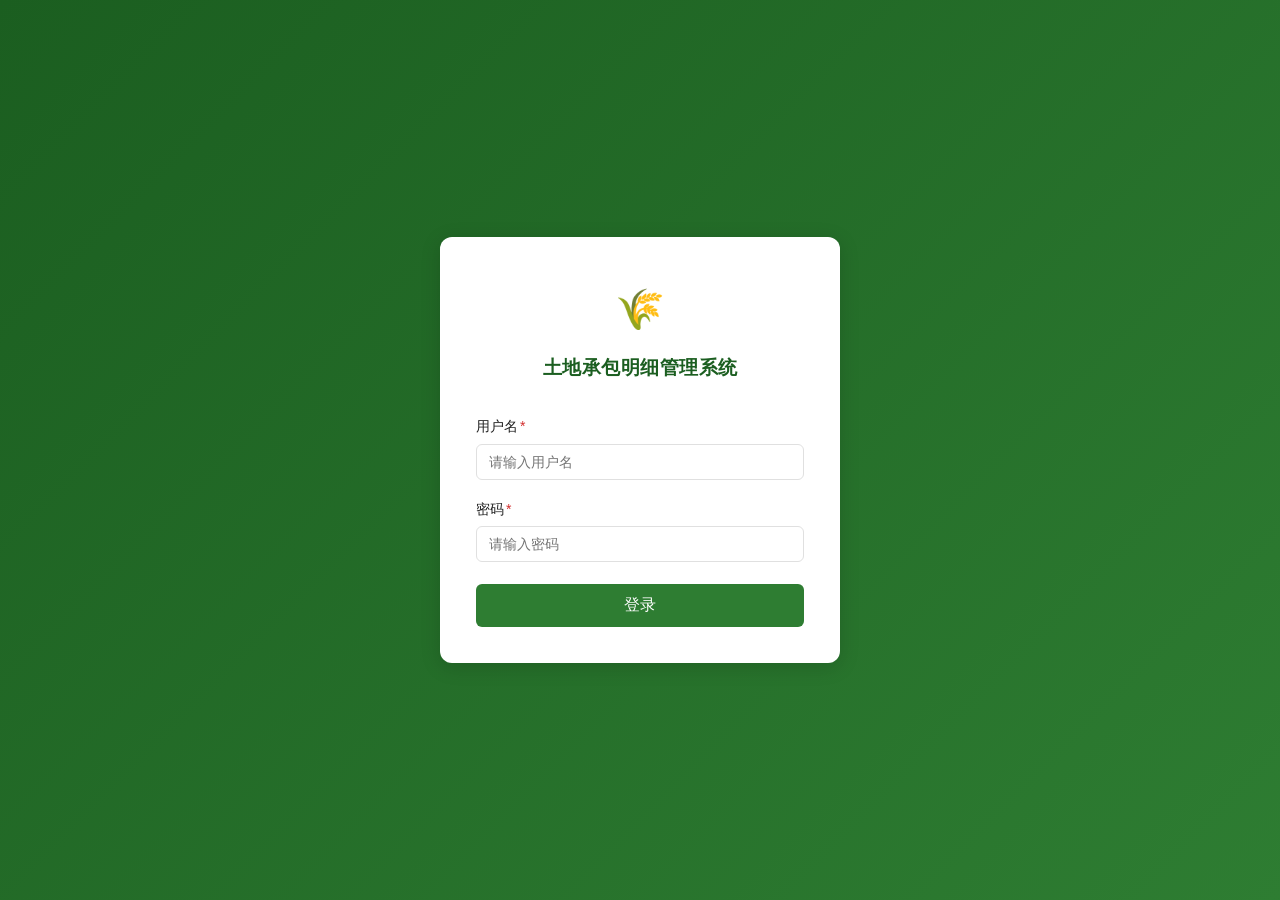
<file: index.html>
<!DOCTYPE html>
<html lang="zh-CN">
<head>
    <meta charset="UTF-8" />
    <meta name="viewport" content="width=device-width, initial-scale=1.0" />
    <meta name="description" content="土地承包明细管理系统 - 实现土地承包信息的增删改查" />
    <title>土地承包明细管理系统</title>
    <link rel="stylesheet" href="css/style.css" />
</head>
<body>

    <!-- ============================================================
         顶部导航栏
         ============================================================ -->
    <header class="header" role="banner">
        <span class="header-logo" aria-hidden="true">🌾</span>
        <h1 class="header-title">土地承包明细管理系统</h1>
        <div class="header-user">
            <span class="header-username" id="header-username"></span>
            <button id="logout-btn" class="btn btn-logout" type="button">退出登录</button>
        </div>
    </header>

    <!-- ============================================================
         主内容区域
         ============================================================ -->
    <main class="main" role="main">

        <!-- 工具栏：搜索框 + 操作按钮 -->
        <section class="toolbar" aria-label="搜索和操作">
            <div class="search-group">
                <input
                    type="text"
                    id="search-name"
                    class="search-input"
                    placeholder="承包人姓名"
                    aria-label="按承包人姓名搜索"
                    maxlength="100"
                />
                <input
                    type="text"
                    id="search-location"
                    class="search-input"
                    placeholder="地块位置"
                    aria-label="按地块位置搜索"
                    maxlength="200"
                />
                <button id="search-btn" class="btn btn-primary" type="button">
                    🔍 搜索
                </button>
                <button id="reset-btn" class="btn btn-secondary" type="button">
                    ↺ 重置
                </button>
            </div>
            <div class="toolbar-actions">
                <button id="export-btn" class="btn btn-info" type="button">
                    📥 导出Excel
                </button>
                <button id="add-btn" class="btn btn-primary" type="button">
                    ＋ 新增承包明细
                </button>
            </div>
        </section>

        <!-- 数据卡片：总数显示 + 表格 + 分页 -->
        <section class="data-card" aria-label="土地承包明细列表">

            <!-- 总记录数提示 -->
            <div class="card-info">
                共 <strong id="total-count">0</strong> 条记录
            </div>

            <!-- 表格容器（横向可滚动）-->
            <div class="table-wrapper" role="region" aria-label="数据表格" tabindex="0">
                <table class="data-table" aria-label="土地承包明细数据">
                    <thead>
                        <tr>
                            <th scope="col">序号</th>
                            <th scope="col">村别</th>
                            <th scope="col">承包人姓名</th>
                            <th scope="col">身份证号</th>
                            <th scope="col">银行卡号</th>
                            <th scope="col">联系电话</th>
                            <th scope="col">承包方编码</th>
                            <th scope="col">地块位置</th>
                            <th scope="col">地块编码</th>
                            <th scope="col">承包面积（亩）</th>
                            <th scope="col">承包年份</th>
                            <th scope="col">备注</th>
                            <th scope="col">操作</th>
                        </tr>
                    </thead>
                    <tbody id="contract-tbody">
                        <!-- 由 JavaScript 动态渲染 -->
                    </tbody>
                </table>
            </div>

            <!-- 分页导航 -->
            <nav class="pagination-wrapper" id="pagination" aria-label="分页导航">
                <!-- 由 JavaScript 动态渲染 -->
            </nav>

        </section>
    </main>

    <!-- ============================================================
         页脚
         ============================================================ -->
    <footer class="footer" role="contentinfo">
        <p>土地承包明细管理系统 &copy; 2026</p>
    </footer>

    <!-- ============================================================
         添加/编辑模态框
         ============================================================ -->
    <div id="contract-modal" class="modal-overlay" role="dialog" aria-modal="true" aria-labelledby="modal-title">
        <div class="modal">

            <!-- 模态框标题栏 -->
            <div class="modal-header">
                <h2 class="modal-title" id="modal-title">新增土地承包明细</h2>
                <button id="modal-close-btn" class="modal-close" type="button" aria-label="关闭对话框">×</button>
            </div>

            <!-- 模态框表单 -->
            <div class="modal-body">
                <form id="contract-form" novalidate>
                    <div class="form-grid">

                        <!-- 承包人姓名 -->
                        <div class="form-group">
                            <label class="form-label" for="field-name">
                                承包人姓名<span class="required" aria-label="必填">*</span>
                            </label>
                            <input
                                type="text"
                                id="field-name"
                                class="form-input"
                                placeholder="请输入承包人姓名"
                                maxlength="50"
                                autocomplete="off"
                            />
                        </div>

                        <!-- 身份证号 -->
                        <div class="form-group">
                            <label class="form-label" for="field-id-card">
                                身份证号<span class="required" aria-label="必填">*</span>
                            </label>
                            <input
                                type="text"
                                id="field-id-card"
                                class="form-input"
                                placeholder="18位身份证号"
                                maxlength="18"
                                autocomplete="off"
                            />
                        </div>

                        <!-- 联系电话 -->
                        <div class="form-group">
                            <label class="form-label" for="field-phone">
                                联系电话<span class="required" aria-label="必填">*</span>
                            </label>
                            <input
                                type="tel"
                                id="field-phone"
                                class="form-input"
                                placeholder="11位手机号码"
                                maxlength="11"
                                autocomplete="off"
                            />
                        </div>

                        <!-- 承包面积 -->
                        <div class="form-group">
                            <label class="form-label" for="field-area">
                                承包面积（亩）<span class="required" aria-label="必填">*</span>
                            </label>
                            <input
                                type="number"
                                id="field-area"
                                class="form-input"
                                placeholder="大于0的数值"
                                min="0.01"
                                step="0.01"
                                autocomplete="off"
                            />
                        </div>

                        <!-- 地块位置 -->
                        <div class="form-group">
                            <label class="form-label" for="field-land-location">
                                地块位置<span class="required" aria-label="必填">*</span>
                            </label>
                            <input
                                type="text"
                                id="field-land-location"
                                class="form-input"
                                placeholder="请输入地块位置"
                                maxlength="200"
                                autocomplete="off"
                            />
                        </div>

                        <!-- 承包年份 -->
                        <div class="form-group">
                            <label class="form-label" for="field-year">
                                承包年份<span class="required" aria-label="必填">*</span>
                            </label>
                            <input
                                type="number"
                                id="field-year"
                                class="form-input"
                                placeholder="1949 ~ 2100"
                                min="1949"
                                max="2100"
                                autocomplete="off"
                            />
                        </div>

                        <!-- 村别 -->
                        <div class="form-group">
                            <label class="form-label" for="field-village">
                                村别<span class="required" aria-label="必填">*</span>
                            </label>
                            <input
                                type="text"
                                id="field-village"
                                class="form-input"
                                placeholder="请输入村别"
                                maxlength="50"
                                autocomplete="off"
                            />
                        </div>

                        <!-- 承包方编码 -->
                        <div class="form-group">
                            <label class="form-label" for="field-contractor-code">
                                承包方编码<span class="required" aria-label="必填">*</span>
                            </label>
                            <input
                                type="text"
                                id="field-contractor-code"
                                class="form-input"
                                placeholder="请输入承包方编码"
                                maxlength="30"
                                autocomplete="off"
                            />
                        </div>

                        <!-- 地块编码 -->
                        <div class="form-group">
                            <label class="form-label" for="field-plot-code">
                                地块编码<span class="required" aria-label="必填">*</span>
                            </label>
                            <input
                                type="text"
                                id="field-plot-code"
                                class="form-input"
                                placeholder="请输入地块编码"
                                maxlength="30"
                                autocomplete="off"
                            />
                        </div>

                        <!-- 银行卡号 -->
                        <div class="form-group">
                            <label class="form-label" for="field-bank-account">银行卡号</label>
                            <input
                                type="text"
                                id="field-bank-account"
                                class="form-input"
                                placeholder="选填，10-25位"
                                maxlength="25"
                                autocomplete="off"
                            />
                        </div>

                        <!-- 备注（占满整行）-->
                        <div class="form-group full-width">
                            <label class="form-label" for="field-remark">备注</label>
                            <textarea
                                id="field-remark"
                                class="form-textarea"
                                placeholder="选填，如签约年限、特殊说明等"
                                maxlength="500"
                            ></textarea>
                        </div>

                    </div>
                </form>
            </div>

            <!-- 模态框底部按钮 -->
            <div class="modal-footer">
                <button id="modal-cancel-btn" class="btn btn-secondary" type="button">取消</button>
                <button id="modal-submit-btn" class="btn btn-primary" type="submit" form="contract-form">
                    保存
                </button>
            </div>

        </div>
    </div>

    <!-- ============================================================
         导出选项模态框
         ============================================================ -->
    <div id="export-modal" class="modal-overlay" role="dialog" aria-modal="true" aria-labelledby="export-modal-title">
        <div class="modal export-modal">

            <!-- 模态框标题栏 -->
            <div class="modal-header">
                <h2 class="modal-title" id="export-modal-title">导出 Excel - 选择导出字段</h2>
                <button id="export-close-btn" class="modal-close" type="button" aria-label="关闭导出对话框">&times;</button>
            </div>

            <!-- 模态框内容 -->
            <div class="modal-body">
                <div class="export-options">
                    <!-- 全选 / 取消全选 -->
                    <div class="export-select-all">
                        <label class="checkbox-item">
                            <input type="checkbox" id="export-select-all" checked />
                            <span>全选 / 取消全选</span>
                        </label>
                    </div>
                    <!-- 各字段复选框 -->
                    <div class="export-columns">
                        <label class="checkbox-item">
                            <input type="checkbox" name="exportColumn" value="name" checked />
                            <span>承包人姓名</span>
                        </label>
                        <label class="checkbox-item">
                            <input type="checkbox" name="exportColumn" value="id_card" checked />
                            <span>身份证号</span>
                        </label>
                        <label class="checkbox-item">
                            <input type="checkbox" name="exportColumn" value="phone" checked />
                            <span>联系电话</span>
                        </label>
                        <label class="checkbox-item">
                            <input type="checkbox" name="exportColumn" value="land_location" checked />
                            <span>地块位置</span>
                        </label>
                        <label class="checkbox-item">
                            <input type="checkbox" name="exportColumn" value="area" checked />
                            <span>承包面积（亩）</span>
                        </label>
                        <label class="checkbox-item">
                            <input type="checkbox" name="exportColumn" value="year" checked />
                            <span>承包年份</span>
                        </label>
                        <label class="checkbox-item">
                            <input type="checkbox" name="exportColumn" value="village" checked />
                            <span>村别</span>
                        </label>
                        <label class="checkbox-item">
                            <input type="checkbox" name="exportColumn" value="contractor_code" checked />
                            <span>承包方编码</span>
                        </label>
                        <label class="checkbox-item">
                            <input type="checkbox" name="exportColumn" value="plot_code" checked />
                            <span>地块编码</span>
                        </label>
                        <label class="checkbox-item">
                            <input type="checkbox" name="exportColumn" value="bank_account" checked />
                            <span>银行卡号</span>
                        </label>
                        <label class="checkbox-item">
                            <input type="checkbox" name="exportColumn" value="remark" checked />
                            <span>备注</span>
                        </label>
                        <label class="checkbox-item">
                            <input type="checkbox" name="exportColumn" value="created_at" />
                            <span>创建时间</span>
                        </label>
                        <label class="checkbox-item">
                            <input type="checkbox" name="exportColumn" value="updated_at" />
                            <span>更新时间</span>
                        </label>
                    </div>
                </div>
                <!-- 提示信息 -->
                <p class="export-hint">提示：如果当前处于搜索模式，将只导出搜索结果中的数据。</p>
            </div>

            <!-- 模态框底部按钮 -->
            <div class="modal-footer">
                <button id="export-cancel-btn" class="btn btn-secondary" type="button">取消</button>
                <button id="export-confirm-btn" class="btn btn-info" type="button">📥 确认导出</button>
            </div>

        </div>
    </div>

    <!-- ============================================================
         Toast 通知容器
         ============================================================ -->
    <div id="toast-container" class="toast-container" role="region" aria-live="polite" aria-label="通知消息"></div>

    <!-- ============================================================
         Loading 加载遮罩
         ============================================================ -->
    <div id="loading-overlay" class="loading-overlay" role="status" aria-live="polite">
        <div class="loading-spinner" aria-hidden="true"></div>
        <span id="loading-text" class="loading-text">加载中...</span>
    </div>

    <!-- ============================================================
         JavaScript 文件加载（按依赖顺序）
         ============================================================ -->
    <script src="js/utils.js"></script>
    <script src="js/api.js"></script>
    <script src="js/validation.js"></script>
    <script src="js/modal.js"></script>
    <script src="js/contracts.js"></script>
    <script src="js/app.js"></script>

</body>
</html>
</file>
<file: css/style.css>
/* ========================================
   style.css - 土地承包明细管理系统样式
   使用 CSS 变量定义绿色农业主题
   ======================================== */

/* ---------- CSS 变量：主题色（绿色农业主题）---------- */
:root {
    --color-primary: #2e7d32;        /* 主色调：深绿 */
    --color-primary-light: #4caf50;  /* 浅绿 */
    --color-primary-dark: #1b5e20;   /* 更深的绿 */
    --color-primary-bg: #e8f5e9;     /* 极浅绿背景 */
    --color-accent: #66bb6a;         /* 强调色 */
    --color-danger: #d32f2f;         /* 危险/删除色：红 */
    --color-danger-light: #ef9a9a;
    --color-warning: #f57c00;        /* 警告色：橙 */
    --color-info: #0277bd;           /* 信息色：蓝 */
    --color-success: #2e7d32;        /* 成功色：深绿 */
    --color-text: #212121;           /* 主文字色 */
    --color-text-secondary: #757575; /* 次要文字色 */
    --color-border: #e0e0e0;         /* 边框色 */
    --color-bg: #f9f9f9;             /* 页面背景 */
    --color-card: #ffffff;           /* 卡片背景 */
    --color-table-header: #1b5e20;   /* 表头背景 */
    --color-table-row-even: #f1f8e9; /* 表格偶数行背景 */
    --color-table-hover: #dcedc8;    /* 表格行悬停背景 */

    --border-radius: 6px;
    --border-radius-lg: 12px;
    --shadow: 0 2px 8px rgba(0, 0, 0, 0.1);
    --shadow-lg: 0 4px 20px rgba(0, 0, 0, 0.15);
    --transition: 0.2s ease;

    --font-family: 'PingFang SC', 'Microsoft YaHei', 'Helvetica Neue', Arial, sans-serif;
}

/* ---------- 基础重置 ---------- */
*, *::before, *::after {
    box-sizing: border-box;
    margin: 0;
    padding: 0;
}

html {
    font-size: 16px;
    scroll-behavior: smooth;
}

body {
    font-family: var(--font-family);
    color: var(--color-text);
    background-color: var(--color-bg);
    line-height: 1.6;
    min-height: 100vh;
}

body.modal-open {
    overflow: hidden;
}

/* ---------- 顶部导航栏 ---------- */
.header {
    background: linear-gradient(135deg, var(--color-primary-dark), var(--color-primary));
    color: #fff;
    padding: 0 24px;
    height: 64px;
    display: flex;
    align-items: center;
    box-shadow: 0 2px 6px rgba(0,0,0,0.2);
    position: sticky;
    top: 0;
    z-index: 100;
}

.header-logo {
    font-size: 1.5rem;
    margin-right: 12px;
}

.header-title {
    font-size: 1.2rem;
    font-weight: 600;
    letter-spacing: 0.5px;
}

/* 用户信息区域（header 右侧）*/
.header-user {
    margin-left: auto;
    display: flex;
    align-items: center;
    gap: 12px;
}

.header-username {
    font-size: 0.9rem;
    opacity: 0.9;
}

.btn-logout {
    background: rgba(255, 255, 255, 0.15);
    color: #fff;
    border: 1px solid rgba(255, 255, 255, 0.4);
    padding: 6px 14px;
    font-size: 0.85rem;
}

.btn-logout:hover:not(:disabled) {
    background: rgba(255, 255, 255, 0.25);
}

/* ---------- 主内容区域 ---------- */
.main {
    max-width: 1400px;
    margin: 0 auto;
    padding: 24px 16px;
}

/* ---------- 工具栏（搜索 + 添加按钮）---------- */
.toolbar {
    background: var(--color-card);
    border-radius: var(--border-radius-lg);
    padding: 16px 20px;
    margin-bottom: 20px;
    box-shadow: var(--shadow);
    display: flex;
    flex-wrap: wrap;
    align-items: center;
    gap: 12px;
}

.search-group {
    display: flex;
    flex-wrap: wrap;
    align-items: center;
    gap: 10px;
    flex: 1;
}

.search-input {
    padding: 8px 12px;
    border: 1px solid var(--color-border);
    border-radius: var(--border-radius);
    font-size: 0.9rem;
    color: var(--color-text);
    background: #fff;
    transition: border-color var(--transition);
    min-width: 160px;
    flex: 1;
    max-width: 250px;
}

.search-input:focus {
    outline: none;
    border-color: var(--color-primary-light);
    box-shadow: 0 0 0 3px rgba(76,175,80,0.15);
}

.search-input::placeholder {
    color: var(--color-text-secondary);
}

.toolbar-actions {
    display: flex;
    gap: 10px;
    flex-shrink: 0;
    margin-left: auto;
}

/* ---------- 按钮样式 ---------- */
.btn {
    display: inline-flex;
    align-items: center;
    justify-content: center;
    gap: 6px;
    padding: 8px 18px;
    border: none;
    border-radius: var(--border-radius);
    font-size: 0.9rem;
    font-family: var(--font-family);
    cursor: pointer;
    transition: background var(--transition), transform var(--transition), box-shadow var(--transition);
    white-space: nowrap;
    text-decoration: none;
    user-select: none;
}

.btn:active {
    transform: translateY(1px);
}

.btn:disabled {
    opacity: 0.6;
    cursor: not-allowed;
}

/* 主要按钮（搜索、添加、保存）*/
.btn-primary {
    background: var(--color-primary);
    color: #fff;
}

.btn-primary:hover:not(:disabled) {
    background: var(--color-primary-dark);
    box-shadow: 0 2px 6px rgba(46,125,50,0.35);
}

/* 次要按钮（重置、取消）*/
.btn-secondary {
    background: #fff;
    color: var(--color-primary);
    border: 1px solid var(--color-primary);
}

.btn-secondary:hover:not(:disabled) {
    background: var(--color-primary-bg);
}

/* 危险按钮（删除）*/
.btn-danger {
    background: var(--color-danger);
    color: #fff;
}

.btn-danger:hover:not(:disabled) {
    background: #b71c1c;
    box-shadow: 0 2px 6px rgba(211,47,47,0.35);
}

/* 信息按钮（导出 Excel）*/
.btn-info {
    background: var(--color-info);
    color: #fff;
}

.btn-info:hover:not(:disabled) {
    background: #01579b;
    box-shadow: 0 2px 6px rgba(2,119,189,0.35);
}

/* 表格操作小按钮 */
.btn-sm {
    padding: 4px 12px;
    font-size: 0.8rem;
}

.btn-edit {
    background: var(--color-primary-light);
    color: #fff;
}

.btn-edit:hover {
    background: var(--color-primary);
}

.btn-delete {
    background: #ef5350;
    color: #fff;
}

.btn-delete:hover {
    background: var(--color-danger);
}

/* ---------- 数据卡片容器 ---------- */
.data-card {
    background: var(--color-card);
    border-radius: var(--border-radius-lg);
    box-shadow: var(--shadow);
    overflow: hidden;
}

/* 卡片顶部信息栏 */
.card-info {
    padding: 12px 20px;
    border-bottom: 1px solid var(--color-border);
    font-size: 0.9rem;
    color: var(--color-text-secondary);
    display: flex;
    align-items: center;
    gap: 6px;
}

.card-info strong {
    color: var(--color-primary);
    font-size: 1rem;
}

/* ---------- 表格样式 ---------- */
.table-wrapper {
    overflow-x: auto;
    -webkit-overflow-scrolling: touch;
}

.data-table {
    width: 100%;
    border-collapse: separate;
    border-spacing: 0;
    font-size: 0.9rem;
    min-width: 1620px;
}

.data-table thead th {
    background: var(--color-table-header);
    color: #fff;
    padding: 12px 14px;
    text-align: left;
    font-weight: 600;
    white-space: nowrap;
    position: sticky;
    top: 0;
    z-index: 1;
    border-bottom: 2px solid rgba(0, 0, 0, 0.1);
}

.data-table thead th:first-child {
    border-radius: 0;
}

.data-table tbody tr {
    transition: background var(--transition);
}

.data-table tbody tr:nth-child(even) {
    background: var(--color-table-row-even);
}

.data-table tbody tr:hover {
    background: var(--color-table-hover);
}

.data-table td {
    padding: 10px 14px;
    vertical-align: top;
    white-space: nowrap;
    line-height: 1.6;
    border-bottom: 1px solid var(--color-border);
}

/* ---------- 各列宽度 ---------- */
/* col 1: 序号 */
.data-table th:nth-child(1),
.data-table td:nth-child(1) {
    min-width: 50px;
    position: sticky;
    left: 0;
    z-index: 2;
    background: var(--color-card);
}

/* col 2: 村别 */
.data-table th:nth-child(2),
.data-table td:nth-child(2) {
    min-width: 80px;
    position: sticky;
    left: 50px;
    z-index: 2;
    background: var(--color-card);
}

/* col 3: 承包人姓名（左侧固定末列，右侧加阴影分隔线） */
.data-table th:nth-child(3),
.data-table td:nth-child(3) {
    min-width: 90px;
    position: sticky;
    left: 130px; /* 50 + 80 */
    z-index: 2;
    background: var(--color-card);
    box-shadow: 3px 0 6px -2px rgba(0, 0, 0, 0.15);
}

/* col 4: 身份证号 */
.data-table th:nth-child(4),
.data-table td:nth-child(4) { min-width: 170px; }

/* col 5: 银行卡号 */
.data-table th:nth-child(5),
.data-table td:nth-child(5) { min-width: 180px; }

/* col 6: 联系电话 */
.data-table th:nth-child(6),
.data-table td:nth-child(6) { min-width: 120px; }

/* col 7: 承包方编码 */
.data-table th:nth-child(7),
.data-table td:nth-child(7) { min-width: 140px; }

/* col 8: 地块位置 */
.data-table th:nth-child(8),
.data-table td:nth-child(8) { min-width: 180px; }

/* col 9: 地块编码 */
.data-table th:nth-child(9),
.data-table td:nth-child(9) { min-width: 140px; }

/* col 10: 承包面积 */
.data-table th:nth-child(10),
.data-table td:nth-child(10) { min-width: 110px; }

/* col 11: 承包年份 */
.data-table th:nth-child(11),
.data-table td:nth-child(11) { min-width: 90px; }

/* col 12: 备注 */
.data-table th:nth-child(12),
.data-table td:nth-child(12) { min-width: 150px; }

/* col 13: 操作（右侧固定列，左边加阴影分隔线） */
.data-table th:nth-child(13),
.data-table td:nth-child(13) {
    min-width: 120px;
    position: sticky;
    right: 0;
    z-index: 2;
    background: var(--color-card);
    box-shadow: -3px 0 6px -2px rgba(0, 0, 0, 0.15);
}

/* 表头固定列 z-index 最高（覆盖数据行的 sticky 列） */
.data-table thead th:nth-child(1),
.data-table thead th:nth-child(2),
.data-table thead th:nth-child(3),
.data-table thead th:nth-child(13) {
    z-index: 3;
    background: var(--color-table-header);
}

/* 偶数行固定列背景色 */
.data-table tbody tr:nth-child(even) td:nth-child(1),
.data-table tbody tr:nth-child(even) td:nth-child(2),
.data-table tbody tr:nth-child(even) td:nth-child(3),
.data-table tbody tr:nth-child(even) td:nth-child(13) {
    background: var(--color-table-row-even);
}

/* hover 状态固定列背景色 */
.data-table tbody tr:hover td:nth-child(1),
.data-table tbody tr:hover td:nth-child(2),
.data-table tbody tr:hover td:nth-child(3),
.data-table tbody tr:hover td:nth-child(13) {
    background: var(--color-table-hover);
}

/* 地块位置列宽度已由 nth-child(8) 设定 */

/* 备注列允许自动换行 */
.data-table td.remark-cell {
    white-space: normal;
    word-wrap: break-word;
    word-break: break-all;
}

/* 操作列（sticky 在 td 上，display:flex 不冲突） */
.action-cell {
    white-space: nowrap;
    display: flex;
    gap: 6px;
    flex-wrap: nowrap;
}

/* ---------- 空状态 ---------- */
.empty-state {
    text-align: center;
    padding: 60px 20px !important;
    color: var(--color-text-secondary);
}

.empty-icon {
    font-size: 3rem;
    margin-bottom: 12px;
}

/* ---------- 分页 ---------- */
.pagination-wrapper {
    padding: 16px 20px;
    display: flex;
    justify-content: center;
    align-items: center;
    flex-wrap: wrap;
    gap: 6px;
    border-top: 1px solid var(--color-border);
}

.page-btn {
    min-width: 38px;
    height: 36px;
    padding: 0 10px;
    border: 1px solid var(--color-border);
    background: #fff;
    color: var(--color-primary);
    border-radius: var(--border-radius);
    font-size: 0.85rem;
    cursor: pointer;
    transition: all var(--transition);
    white-space: nowrap;
}

.page-btn:hover:not(:disabled):not(.active) {
    background: var(--color-primary-bg);
    border-color: var(--color-primary);
}

.page-btn.active {
    background: var(--color-primary);
    color: #fff;
    border-color: var(--color-primary);
    font-weight: 600;
}

.page-btn.disabled,
.page-btn:disabled {
    color: var(--color-text-secondary);
    cursor: not-allowed;
    opacity: 0.5;
}

.page-ellipsis {
    display: inline-flex;
    align-items: center;
    justify-content: center;
    min-width: 28px;
    height: 36px;
    color: var(--color-text-secondary);
    font-size: 0.9rem;
}

/* ---------- 模态框 ---------- */
.modal-overlay {
    display: none;
    position: fixed;
    inset: 0;
    background: rgba(0, 0, 0, 0.5);
    z-index: 1000;
    align-items: center;
    justify-content: center;
    padding: 16px;
}

.modal-overlay.active {
    display: flex;
}

.modal {
    background: var(--color-card);
    border-radius: var(--border-radius-lg);
    box-shadow: var(--shadow-lg);
    width: 100%;
    max-width: 560px;
    max-height: 90vh;
    display: flex;
    flex-direction: column;
    animation: modalIn 0.2s ease;
}

@keyframes modalIn {
    from { transform: translateY(-20px); opacity: 0; }
    to { transform: translateY(0); opacity: 1; }
}

/* 模态框标题栏 */
.modal-header {
    display: flex;
    align-items: center;
    justify-content: space-between;
    padding: 18px 24px;
    border-bottom: 1px solid var(--color-border);
    background: var(--color-primary-bg);
    border-radius: var(--border-radius-lg) var(--border-radius-lg) 0 0;
    flex-shrink: 0;
}

.modal-title {
    font-size: 1.1rem;
    font-weight: 600;
    color: var(--color-primary-dark);
}

.modal-close {
    background: none;
    border: none;
    font-size: 1.4rem;
    cursor: pointer;
    color: var(--color-text-secondary);
    padding: 4px 8px;
    border-radius: 4px;
    line-height: 1;
    transition: background var(--transition), color var(--transition);
}

.modal-close:hover {
    background: var(--color-border);
    color: var(--color-text);
}

/* 模态框内容区（可滚动）*/
.modal-body {
    padding: 20px 24px;
    overflow-y: auto;
    flex: 1;
}

/* 模态框底部操作栏 */
.modal-footer {
    display: flex;
    justify-content: flex-end;
    gap: 12px;
    padding: 16px 24px;
    border-top: 1px solid var(--color-border);
    flex-shrink: 0;
}

/* ---------- 表单样式 ---------- */
.form-grid {
    display: grid;
    grid-template-columns: 1fr 1fr;
    gap: 16px;
}

.form-group {
    display: flex;
    flex-direction: column;
    gap: 6px;
}

/* 备注字段占满整行 */
.form-group.full-width {
    grid-column: 1 / -1;
}

.form-label {
    font-size: 0.875rem;
    font-weight: 500;
    color: var(--color-text);
}

/* 必填标记 */
.form-label .required {
    color: var(--color-danger);
    margin-left: 2px;
}

.form-input,
.form-textarea {
    padding: 9px 12px;
    border: 1px solid var(--color-border);
    border-radius: var(--border-radius);
    font-size: 0.9rem;
    font-family: var(--font-family);
    color: var(--color-text);
    background: #fff;
    transition: border-color var(--transition), box-shadow var(--transition);
    width: 100%;
}

.form-input:focus,
.form-textarea:focus {
    outline: none;
    border-color: var(--color-primary-light);
    box-shadow: 0 0 0 3px rgba(76,175,80,0.15);
}

.form-textarea {
    resize: vertical;
    min-height: 72px;
}

/* 验证失败时的输入框红色边框 */
.form-input.input-error,
.form-textarea.input-error {
    border-color: var(--color-danger);
    box-shadow: 0 0 0 3px rgba(211,47,47,0.12);
}

/* 字段错误提示文字 */
.field-error {
    font-size: 0.78rem;
    color: var(--color-danger);
    display: block;
    margin-top: 2px;
}

/* ---------- Toast 通知 ---------- */
.toast-container {
    position: fixed;
    top: 20px;
    right: 20px;
    z-index: 9999;
    display: flex;
    flex-direction: column;
    gap: 8px;
    max-width: 360px;
    width: calc(100vw - 40px);
    pointer-events: none;
}

.toast {
    display: flex;
    align-items: flex-start;
    gap: 10px;
    padding: 12px 14px;
    border-radius: var(--border-radius);
    box-shadow: var(--shadow-lg);
    background: #fff;
    border-left: 4px solid;
    opacity: 0;
    transform: translateX(30px);
    transition: opacity 0.3s ease, transform 0.3s ease;
    pointer-events: auto;
    word-break: break-word;
}

.toast.toast-show {
    opacity: 1;
    transform: translateX(0);
}

.toast.toast-hide {
    opacity: 0;
    transform: translateX(30px);
}

.toast-success { border-left-color: var(--color-success); }
.toast-error   { border-left-color: var(--color-danger); }
.toast-warning { border-left-color: var(--color-warning); }
.toast-info    { border-left-color: var(--color-info); }

.toast-icon {
    font-size: 1rem;
    font-weight: bold;
    flex-shrink: 0;
    margin-top: 1px;
}

.toast-success .toast-icon { color: var(--color-success); }
.toast-error   .toast-icon { color: var(--color-danger); }
.toast-warning .toast-icon { color: var(--color-warning); }
.toast-info    .toast-icon { color: var(--color-info); }

.toast-message {
    flex: 1;
    font-size: 0.875rem;
    line-height: 1.5;
}

.toast-close {
    background: none;
    border: none;
    cursor: pointer;
    color: var(--color-text-secondary);
    font-size: 1.1rem;
    padding: 0;
    line-height: 1;
    flex-shrink: 0;
    margin-top: -1px;
    transition: color var(--transition);
}

.toast-close:hover {
    color: var(--color-text);
}

/* ---------- Loading 遮罩 ---------- */
.loading-overlay {
    display: none;
    position: fixed;
    inset: 0;
    background: rgba(255, 255, 255, 0.75);
    z-index: 2000;
    align-items: center;
    justify-content: center;
    flex-direction: column;
    gap: 16px;
}

.loading-overlay.active {
    display: flex;
}

.loading-spinner {
    width: 44px;
    height: 44px;
    border: 4px solid var(--color-primary-bg);
    border-top-color: var(--color-primary);
    border-radius: 50%;
    animation: spin 0.8s linear infinite;
}

@keyframes spin {
    to { transform: rotate(360deg); }
}

.loading-text {
    font-size: 0.9rem;
    color: var(--color-primary-dark);
    font-weight: 500;
}

/* ---------- 页脚 ---------- */
.footer {
    text-align: center;
    padding: 20px;
    color: var(--color-text-secondary);
    font-size: 0.8rem;
    margin-top: 24px;
}

/* ========================================
   响应式设计 - 媒体查询
   ======================================== */

/* ---------- 平板端（≤ 1024px）---------- */
@media (max-width: 1024px) {
    .main {
        padding: 16px 12px;
    }

    .location-cell,
    .remark-cell {
        min-width: 120px;
    }
}

/* ---------- 手机端（≤ 768px）---------- */
@media (max-width: 768px) {
    .header {
        padding: 0 16px;
        height: 56px;
    }

    .header-title {
        font-size: 1rem;
    }

    .main {
        padding: 12px 10px;
    }

    .toolbar {
        flex-direction: column;
        align-items: stretch;
        gap: 10px;
    }

    .search-group {
        flex-direction: column;
        align-items: stretch;
    }

    .search-input {
        max-width: 100%;
        width: 100%;
    }

    .toolbar-actions {
        margin-left: 0;
        justify-content: flex-end;
    }

    /* 移动端表格横向滚动 */
    .table-wrapper {
        overflow-x: auto;
    }

    .card-info {
        padding: 10px 14px;
        font-size: 0.85rem;
    }

    /* 模态框在移动端全屏 */
    .modal-overlay {
        padding: 0;
        align-items: flex-end;
    }

    .modal {
        max-width: 100%;
        max-height: 96vh;
        border-radius: var(--border-radius-lg) var(--border-radius-lg) 0 0;
        animation: modalInMobile 0.25s ease;
    }

    @keyframes modalInMobile {
        from { transform: translateY(40px); opacity: 0; }
        to { transform: translateY(0); opacity: 1; }
    }

    .form-grid {
        grid-template-columns: 1fr;
    }

    .form-group.full-width {
        grid-column: 1;
    }

    .modal-body {
        padding: 16px;
    }

    .modal-header,
    .modal-footer {
        padding: 14px 16px;
    }

    .pagination-wrapper {
        padding: 12px;
        gap: 4px;
    }

    .page-btn {
        min-width: 32px;
        height: 32px;
        font-size: 0.8rem;
        padding: 0 8px;
    }

    /* Toast 在移动端靠底部 */
    .toast-container {
        top: auto;
        bottom: 20px;
        right: 10px;
        left: 10px;
        width: auto;
        max-width: 100%;
    }
}

/* ---------- 超小屏（≤ 480px）---------- */
@media (max-width: 480px) {
    .header-logo {
        display: none;
    }

    .btn {
        padding: 7px 12px;
        font-size: 0.85rem;
    }

    .action-cell {
        flex-direction: column;
    }

    .btn-sm {
        width: 100%;
        justify-content: center;
    }
}

/* ---------- 导出模态框 ---------- */
.export-modal {
    max-width: 500px;
}

.export-options {
    margin: 8px 0;
}

.export-select-all {
    padding-bottom: 12px;
    margin-bottom: 12px;
    border-bottom: 1px solid var(--color-border);
}

/* 导出字段复选框两列网格 */
.export-columns {
    display: grid;
    grid-template-columns: repeat(2, 1fr);
    gap: 8px;
}

.checkbox-item {
    display: flex;
    align-items: center;
    gap: 8px;
    cursor: pointer;
    padding: 6px 8px;
    border-radius: var(--border-radius);
    transition: background var(--transition);
}

.checkbox-item:hover {
    background-color: var(--color-primary-bg);
}

.checkbox-item input[type="checkbox"] {
    width: 16px;
    height: 16px;
    accent-color: var(--color-primary);
    cursor: pointer;
    flex-shrink: 0;
}

.checkbox-item span {
    font-size: 0.875rem;
    color: var(--color-text);
}

/* 导出提示信息 */
.export-hint {
    font-size: 0.8rem;
    color: var(--color-text-secondary);
    margin-top: 12px;
    padding: 8px;
    background-color: #fff8e1;
    border-radius: var(--border-radius);
    border-left: 3px solid var(--color-warning);
}

@media (max-width: 768px) {
    /* 移动端导出字段改为单列 */
    .export-columns {
        grid-template-columns: 1fr;
    }
}

/* ---------- 登录页面 ---------- */
.login-page {
    min-height: 100vh;
    display: flex;
    align-items: center;
    justify-content: center;
    background: linear-gradient(135deg, var(--color-primary-dark) 0%, var(--color-primary) 100%);
    padding: 16px;
}

.login-card {
    background: var(--color-card);
    border-radius: var(--border-radius-lg);
    box-shadow: var(--shadow-lg);
    width: 100%;
    max-width: 400px;
    padding: 40px 36px 36px;
}

.login-header {
    text-align: center;
    margin-bottom: 32px;
}

.login-header .login-logo {
    font-size: 2.5rem;
    display: block;
    margin-bottom: 12px;
}

.login-header h1 {
    font-size: 1.2rem;
    font-weight: 600;
    color: var(--color-primary-dark);
    letter-spacing: 0.5px;
}

.login-form {
    display: flex;
    flex-direction: column;
    gap: 18px;
}

.login-form .form-group {
    gap: 6px;
}

.login-form .btn-primary {
    width: 100%;
    padding: 11px;
    font-size: 1rem;
    margin-top: 4px;
}

.login-error {
    color: var(--color-danger);
    font-size: 0.875rem;
    background: #fff5f5;
    border: 1px solid var(--color-danger-light);
    border-radius: var(--border-radius);
    padding: 10px 14px;
    display: none;
}

.login-error.visible {
    display: block;
}
</file>
